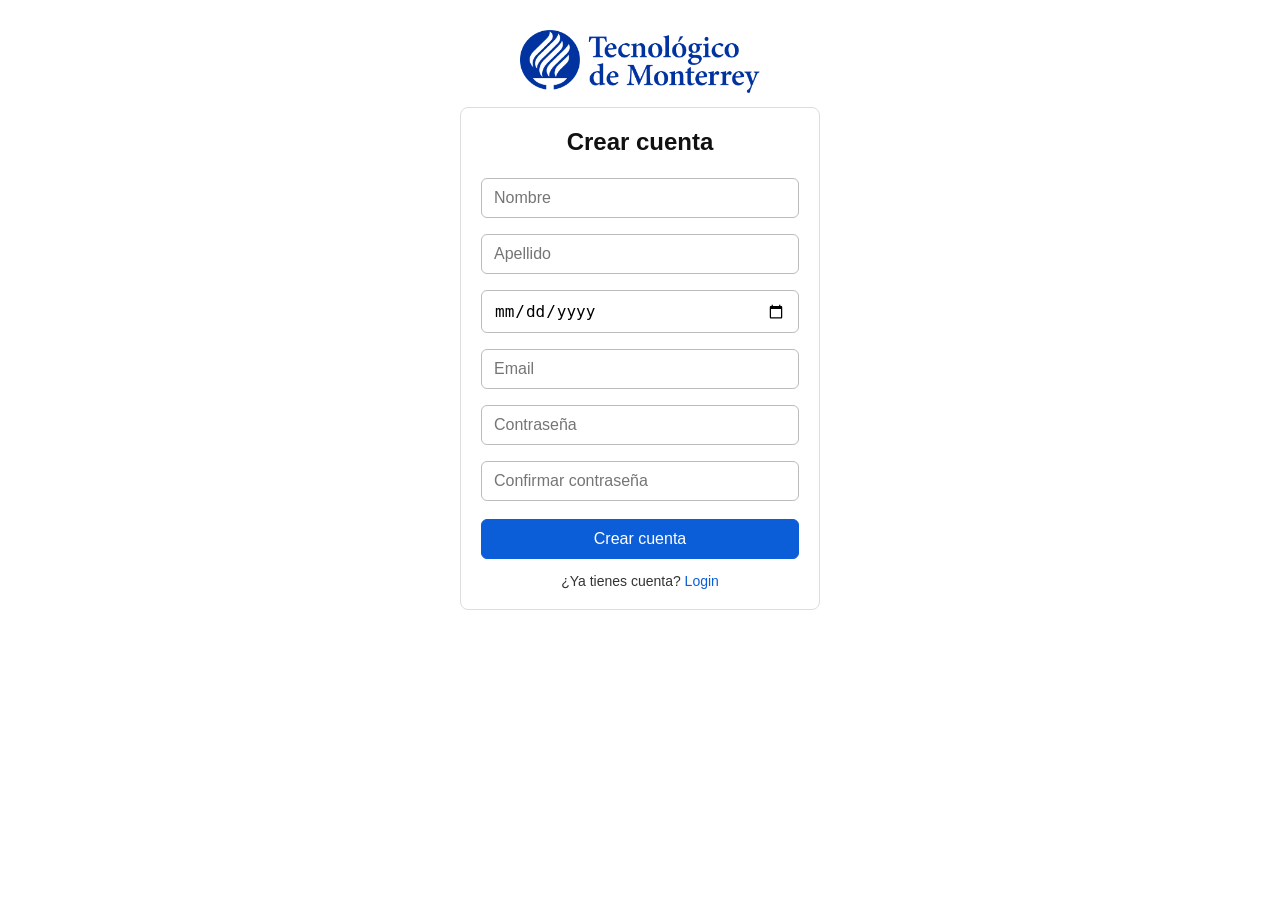
<file: Desktop/clase01/index.html>
<!DOCTYPE html>
<html lang="es">
  <head>
    <meta charset="UTF-8" />
    <meta name="viewport" content="width=device-width, initial-scale=1.0" />
    <title>Crear cuenta</title>
    <link rel="stylesheet" href="style.css" />
  </head>
  <body>
    <img id="logo" src="assets/tec-logo.png" alt="Tecnológico de Monterrey" />

    <div class="card">
      <h1>Crear cuenta</h1>

      <input type="text" id="firstName" placeholder="Nombre" />
      <br />
      <input type="text" id="lastName" placeholder="Apellido" />
      <br />
      <input type="date" id="dob" />
      <br />
      <input type="text" id="regEmail" placeholder="Email" />
      <br />
      <input type="password" id="regPassword" placeholder="Contraseña" />
      <br />
      <input
        type="password"
        id="regPassword2"
        placeholder="Confirmar contraseña"
      />
      <br />

      <button id="registerButton">Crear cuenta</button>

      <p class="helper">
        ¿Ya tienes cuenta? <a class="link" href="file.html">Login</a>
      </p>
    </div>


    <script src="script.js"></script>
  </body>
</html>
</file>
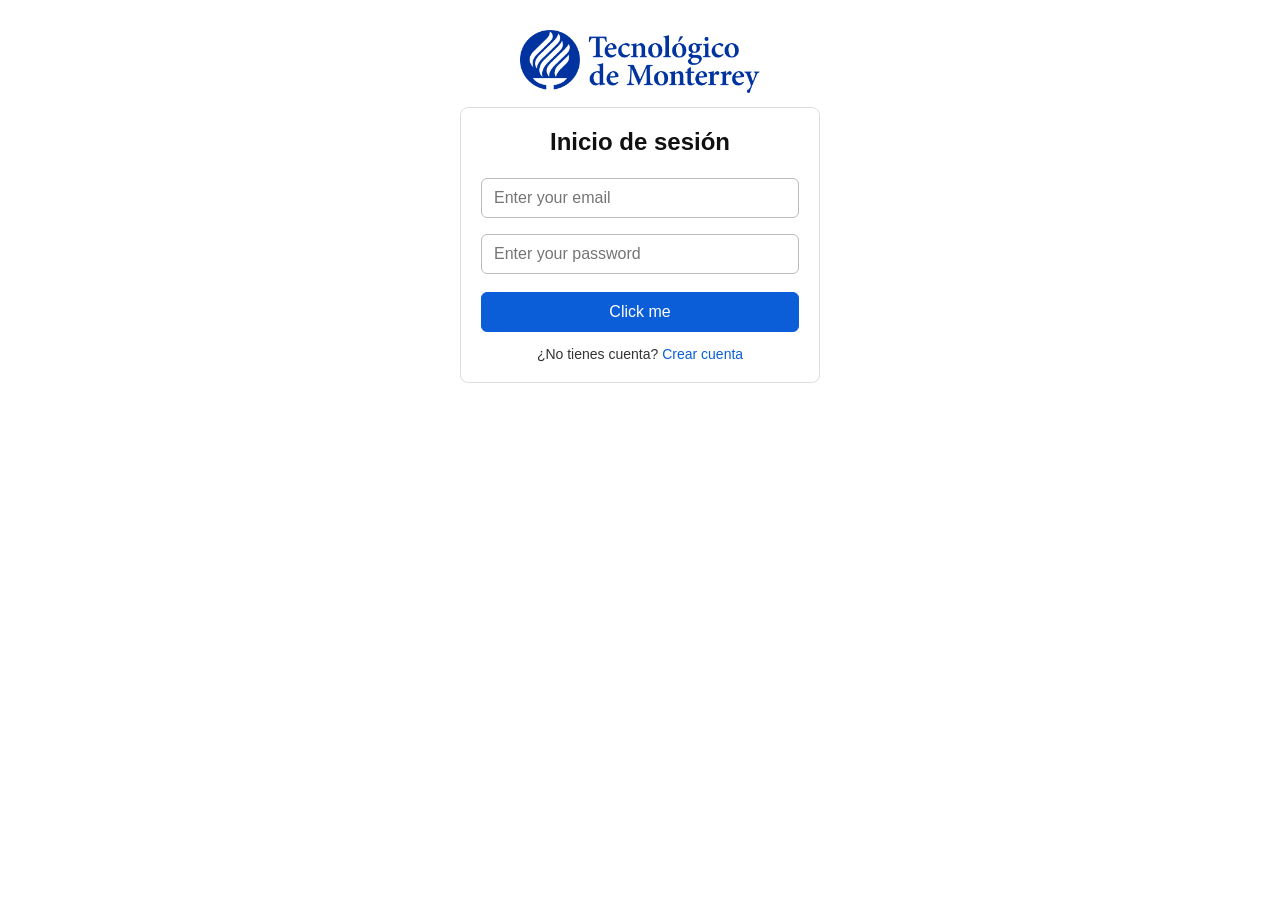
<file: Desktop/clase01/file.html>
<!DOCTYPE html>
<html lang="en">
<head>
    <meta charset="UTF-8">
    <meta name="viewport" content="width=device-width, initial-scale=1.0">
    <title>Inicio de sesión</title>
    <link rel="stylesheet" href="style.css">
</head>
<body>
    <img id="logo" src="assets/tec-logo.png" alt="Tecnológico de Monterrey">
    <div class="card">
        <h1>Inicio de sesión</h1>
        <input type="text" id="input" placeholder="Enter your email">
        <br>
        <input type="password" id="password" placeholder="Enter your password">
        <br>
        <button id="button">Click me</button>
        <p class="helper">
            ¿No tienes cuenta? <a class="link" href="index.html">Crear cuenta</a>
        </p>
    </div>

    <script src="script.js"></script>
</body>
</html>
</file>
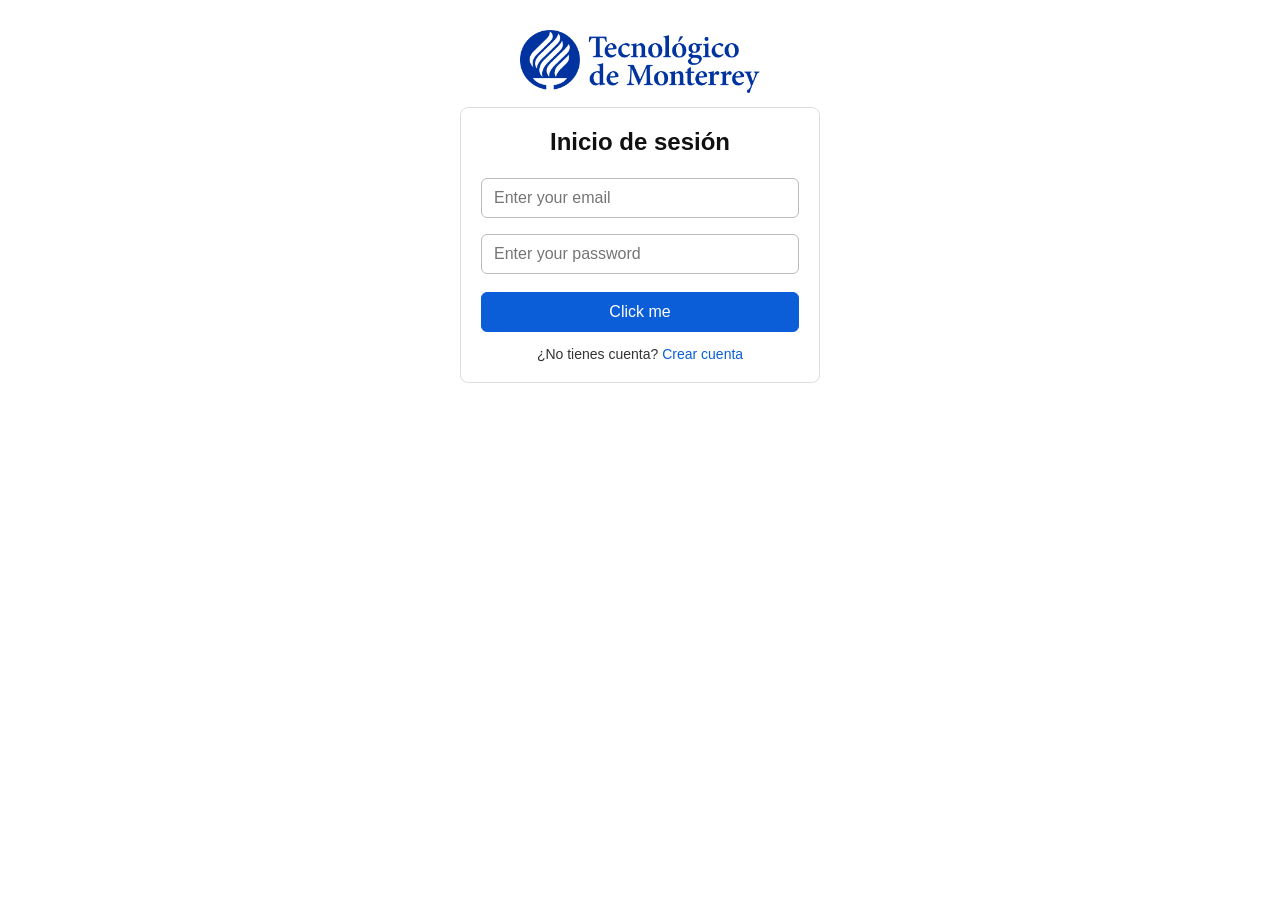
<file: Desktop/clase01/galeria.html>
<!DOCTYPE html>
<html lang="es">
  <head>
    <meta charset="UTF-8" />
    <meta name="viewport" content="width=device-width, initial-scale=1.0" />
    <title>Galería</title>
    <link rel="stylesheet" href="style.css" />
  </head>
  <body class="gallery-page">
    <div id="siteTop"></div>

    <header class="site-header">
      <a class="brand" href="galeria.html">
        <img
          class="brand-logo"
          src="assets/tec-logo.png"
          alt="Tecnológico de Monterrey"
        />
      </a>

      <nav class="nav">
        <a href="galeria.html">Inicio</a>
        <a href="seccion1.html">Sección 1</a>
        <a href="seccion2.html">Sección 2</a>
        <a href="seccion3.html">Sección 3</a>
      </nav>

      <button id="logoutButton" class="logout-btn" type="button">
        Cerrar sesión
      </button>
    </header>

    <div class="gallery">
      <div class="gallery-item">
        <img class="gallery-img" src="assets/campus-1.png" alt="Campus 1" />
      </div>
      <div class="gallery-item">
        <img class="gallery-img" src="assets/campus-2.png" alt="Campus 2" />
      </div>
      <a
        class="gallery-item gallery-link"
        href="prohibido.html"
        aria-label="Ver imagen"
      >
        <img class="gallery-img" src="assets/campus-3.png" alt="Campus 3" />
      </a>
    </div>

    <p class="about-tec">
      El Tecnológico de Monterrey es una universidad reconocida en México por su
      enfoque en la innovación, el emprendimiento y la formación integral. A
      través de sus campus y su comunidad, impulsa proyectos académicos y
      tecnológicos que conectan el aprendizaje con retos reales.
    </p>

    <footer class="site-footer">
      <div>Victor Daniel Valero Molar — Matrícula: A01383804</div>
      <div>Universidad: Tecnológico de Monterrey (ITESM)</div>
      <div>
        Tel: <a href="tel:8113829358">8113829358</a> — Contacto:
        <a href="mailto:victordvm2003@gmail.com">victordvm2003@gmail.com</a>
      </div>
    </footer>

    <script src="script.js"></script>
  </body>
</html>
</file>
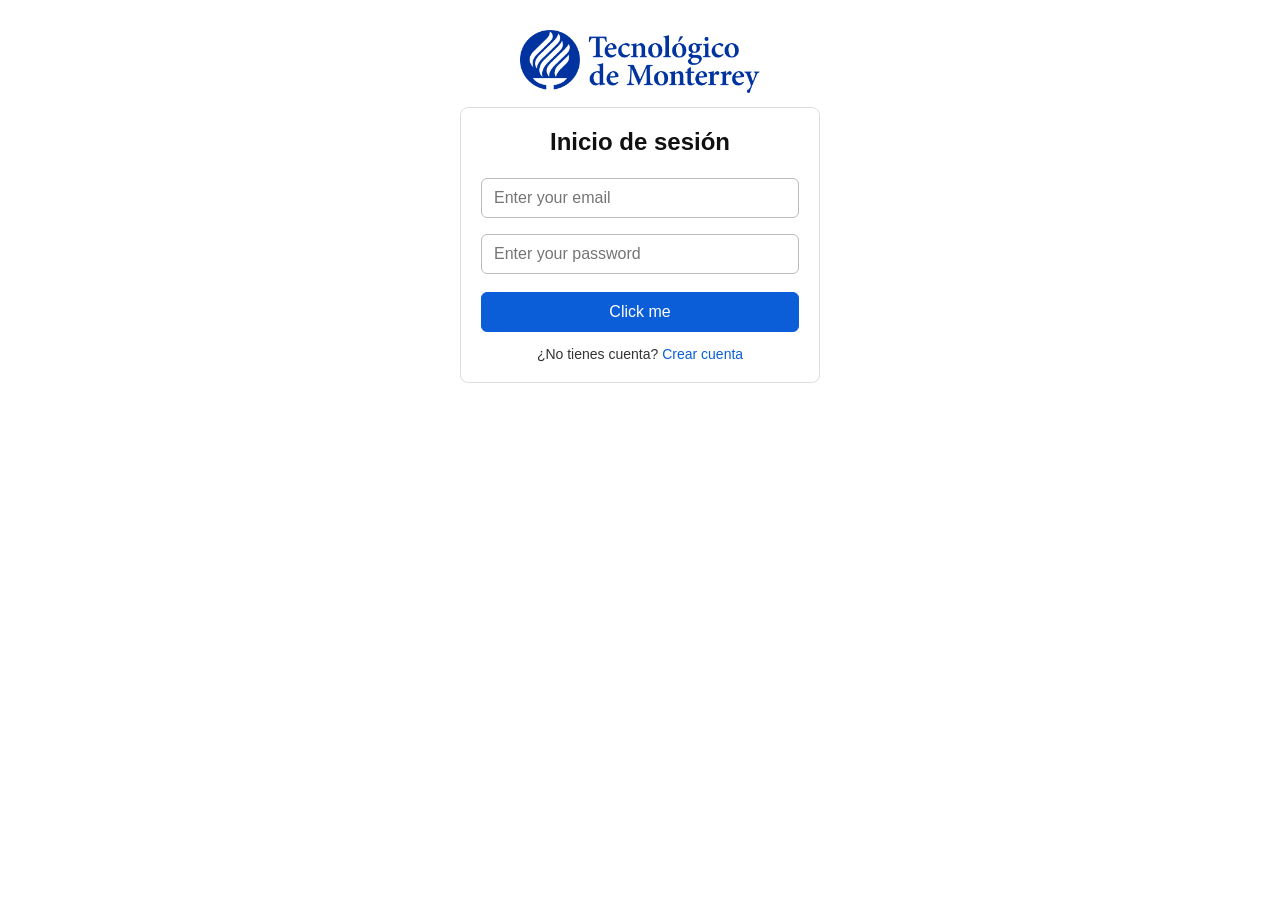
<file: Desktop/clase01/prohibido.html>
<!DOCTYPE html>
<html lang="es">
  <head>
    <meta charset="UTF-8" />
    <meta name="viewport" content="width=device-width, initial-scale=1.0" />
    <title>Imagen</title>
    <link rel="stylesheet" href="style.css" />
  </head>
  <body>
    <header class="site-header">
      <a class="brand" href="galeria.html">
        <img
          class="brand-logo"
          src="assets/tec-logo.png"
          alt="Tecnológico de Monterrey"
        />
      </a>

      <nav class="nav">
        <a href="galeria.html">Inicio</a>
        <a href="seccion1.html">Sección 1</a>
        <a href="seccion2.html">Sección 2</a>
        <a href="seccion3.html">Sección 3</a>
      </nav>

      <button id="logoutButton" class="logout-btn" type="button">
        Cerrar sesión
      </button>
    </header>

    <main aria-label="Imagen">
      <h1 class="sr-only">Imagen</h1>
      <img class="prohibited-img" src="assets/prohibido.png" alt="Imagen" />
    </main>

    <footer class="site-footer">
      <div>Victor Daniel Valero Molar — Matrícula: A01383804</div>
      <div>Universidad: Tecnológico de Monterrey (ITESM)</div>
      <div>
        Tel: <a href="tel:8113829358">8113829358</a> — Contacto:
        <a href="mailto:victordvm2003@gmail.com">victordvm2003@gmail.com</a>
      </div>
    </footer>

    <script src="script.js"></script>
  </body>
</html>
</file>
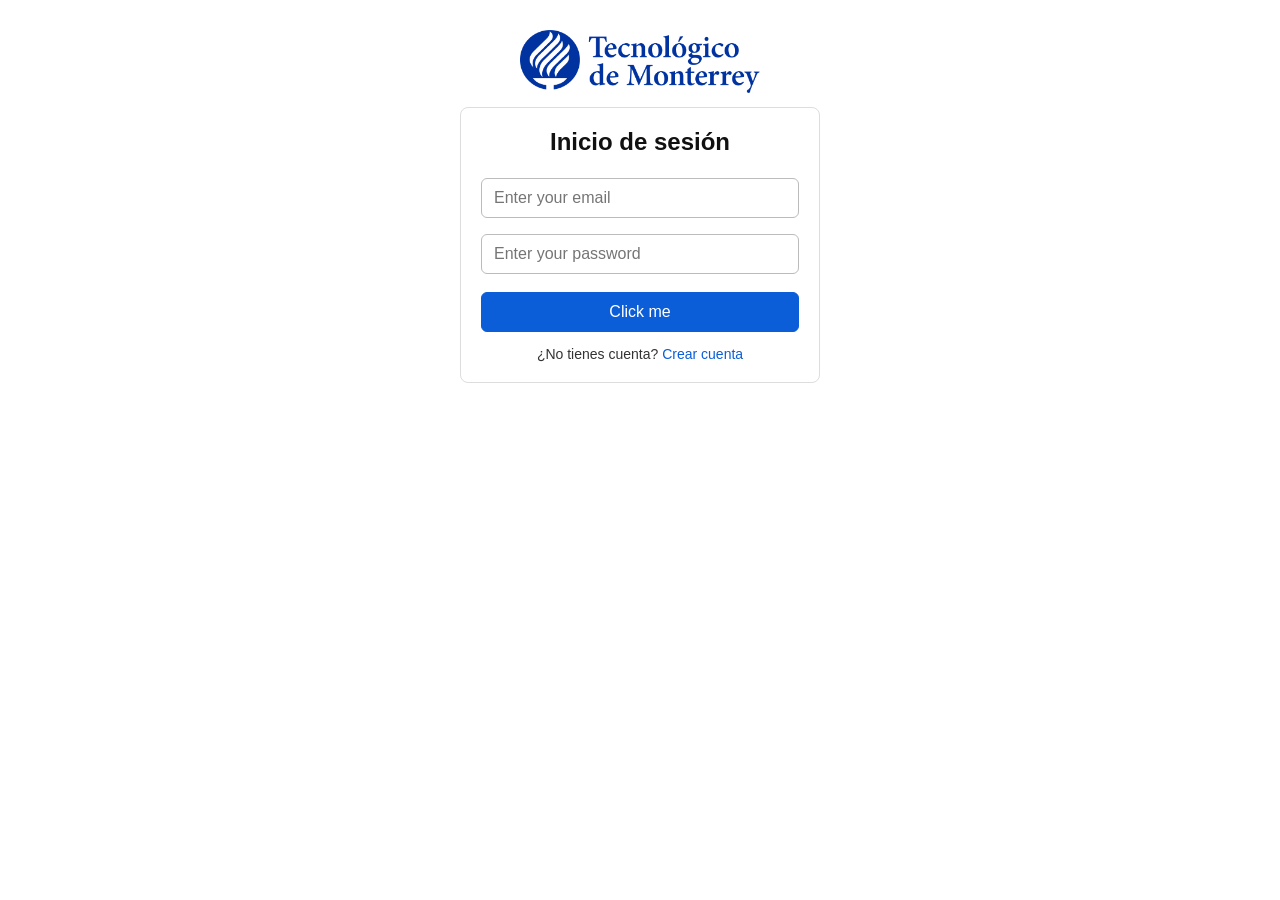
<file: Desktop/clase01/seccion1.html>
<!DOCTYPE html>
<html lang="es">
  <head>
    <meta charset="UTF-8" />
    <meta name="viewport" content="width=device-width, initial-scale=1.0" />
    <title>Sección 1</title>
    <link rel="stylesheet" href="style.css" />
  </head>
  <body>
    <header class="site-header">
      <a class="brand" href="galeria.html">
        <img
          class="brand-logo"
          src="assets/tec-logo.png"
          alt="Tecnológico de Monterrey"
        />
      </a>

      <nav class="nav">
        <a href="galeria.html">Inicio</a>
        <a href="seccion1.html" aria-current="page">Sección 1</a>
        <a href="seccion2.html">Sección 2</a>
        <a href="seccion3.html">Sección 3</a>
      </nav>

      <button id="logoutButton" class="logout-btn" type="button">
        Cerrar sesión
      </button>
    </header>

    <main aria-label="Sección 1">
      <h1 class="sr-only">Sección 1</h1>
    </main>

    <footer class="site-footer">
      <div>Victor Daniel Valero Molar — Matrícula: A01383804</div>
      <div>Universidad: Tecnológico de Monterrey (ITESM)</div>
      <div>
        Tel: <a href="tel:8113829358">8113829358</a> — Contacto:
        <a href="mailto:victordvm2003@gmail.com">victordvm2003@gmail.com</a>
      </div>
    </footer>

    <script src="script.js"></script>
  </body>
</html>
</file>
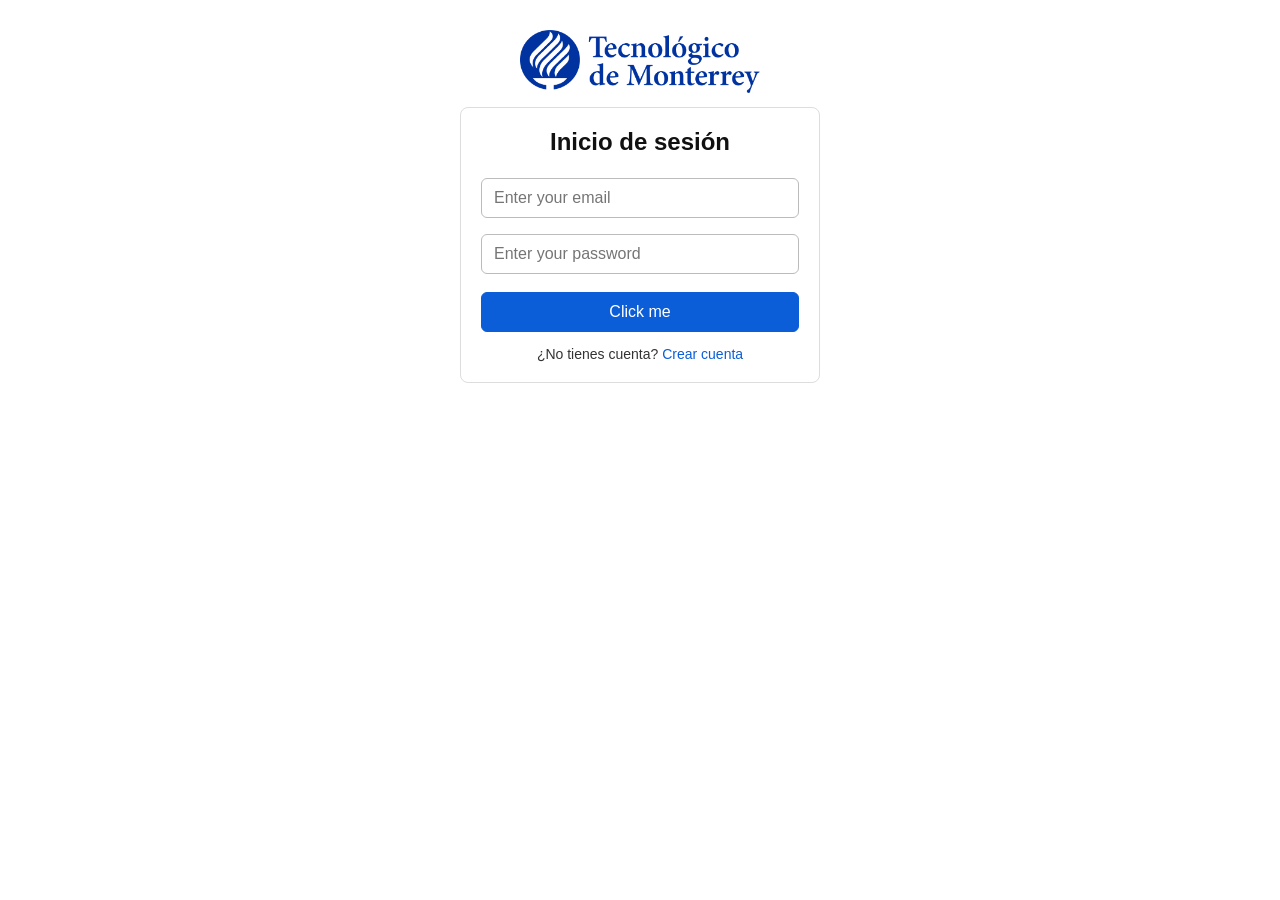
<file: Desktop/clase01/seccion2.html>
<!DOCTYPE html>
<html lang="es">
  <head>
    <meta charset="UTF-8" />
    <meta name="viewport" content="width=device-width, initial-scale=1.0" />
    <title>Sección 2</title>
    <link rel="stylesheet" href="style.css" />
  </head>
  <body>
    <header class="site-header">
      <a class="brand" href="galeria.html">
        <img
          class="brand-logo"
          src="assets/tec-logo.png"
          alt="Tecnológico de Monterrey"
        />
      </a>

      <nav class="nav">
        <a href="galeria.html">Inicio</a>
        <a href="seccion1.html">Sección 1</a>
        <a href="seccion2.html" aria-current="page">Sección 2</a>
        <a href="seccion3.html">Sección 3</a>
      </nav>

      <button id="logoutButton" class="logout-btn" type="button">
        Cerrar sesión
      </button>
    </header>

    <main aria-label="Sección 2">
      <h1 class="sr-only">Sección 2</h1>
    </main>

    <footer class="site-footer">
      <div>Victor Daniel Valero Molar — Matrícula: A01383804</div>
      <div>Universidad: Tecnológico de Monterrey (ITESM)</div>
      <div>
        Tel: <a href="tel:8113829358">8113829358</a> — Contacto:
        <a href="mailto:victordvm2003@gmail.com">victordvm2003@gmail.com</a>
      </div>
    </footer>

    <script src="script.js"></script>
  </body>
</html>
</file>
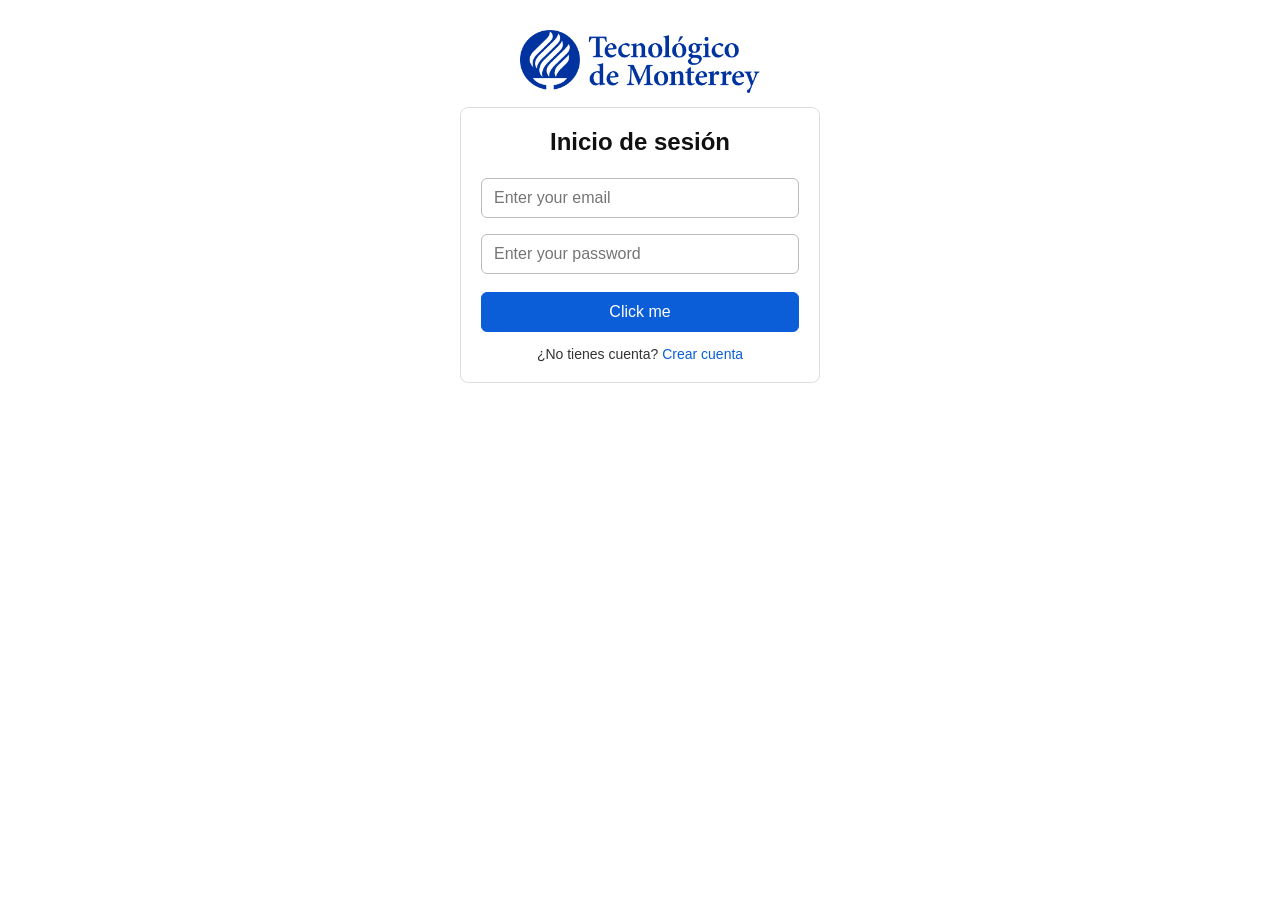
<file: Desktop/clase01/seccion3.html>
<!DOCTYPE html>
<html lang="es">
  <head>
    <meta charset="UTF-8" />
    <meta name="viewport" content="width=device-width, initial-scale=1.0" />
    <title>Sección 3</title>
    <link rel="stylesheet" href="style.css" />
  </head>
  <body>
    <header class="site-header">
      <a class="brand" href="galeria.html">
        <img
          class="brand-logo"
          src="assets/tec-logo.png"
          alt="Tecnológico de Monterrey"
        />
      </a>

      <nav class="nav">
        <a href="galeria.html">Inicio</a>
        <a href="seccion1.html">Sección 1</a>
        <a href="seccion2.html">Sección 2</a>
        <a href="seccion3.html" aria-current="page">Sección 3</a>
      </nav>

      <button id="logoutButton" class="logout-btn" type="button">
        Cerrar sesión
      </button>
    </header>

    <main aria-label="Sección 3">
      <h1 class="sr-only">Sección 3</h1>
    </main>

    <footer class="site-footer">
      <div>Victor Daniel Valero Molar — Matrícula: A01383804</div>
      <div>Universidad: Tecnológico de Monterrey (ITESM)</div>
      <div>
        Tel: <a href="tel:8113829358">8113829358</a> — Contacto:
        <a href="mailto:victordvm2003@gmail.com">victordvm2003@gmail.com</a>
      </div>
    </footer>

    <script src="script.js"></script>
  </body>
</html>
</file>
<file: Desktop/clase01/style.css>
* {
  box-sizing: border-box;
}

body {
  margin: 0;
  padding: 30px 16px;
  background: #fff;
  color: #111;
  font-family: Arial, Helvetica, sans-serif;
  text-align: center;
}

.site-footer {
  width: 960px;
  max-width: 100%;
  margin: 28px auto 0;
  padding: 12px;
  border-top: 1px solid #ddd;
  color: #333;
  font-size: 13px;
  line-height: 1.35;
}

.site-footer a {
  color: #0b5ed7;
  text-decoration: none;
}

.site-footer a:hover {
  text-decoration: underline;
}

.sr-only {
  position: absolute;
  width: 1px;
  height: 1px;
  padding: 0;
  margin: -1px;
  overflow: hidden;
  clip: rect(0, 0, 0, 0);
  white-space: nowrap;
  border: 0;
}

#siteTop {
  position: absolute;
  top: 0;
}

#logo {
  width: 240px;
  max-width: 80%;
  height: auto;
  display: block;
  margin: 0 auto 14px;
}

.site-header {
  width: 960px;
  max-width: 100%;
  margin: 0 auto 18px;
  padding: 10px 12px;
  border: 1px solid #ddd;
  border-radius: 8px;
  background: #fff;

  display: flex;
  align-items: center;
  justify-content: space-between;
  gap: 12px;
}

.site-header .brand {
  display: block;
  text-decoration: none;
}

.site-header .brand-logo {
  width: 180px;
  max-width: 40vw;
  height: auto;
  display: block;
}

.site-header .nav {
  display: flex;
  flex-wrap: wrap;
  gap: 8px;
  justify-content: center;
}

.site-header .nav a {
  display: inline-block;
  padding: 8px 10px;
  border: 1px solid #ddd;
  border-radius: 6px;
  color: #111;
  text-decoration: none;
  font-size: 14px;
}

.site-header .nav a:hover {
  border-color: #0b5ed7;
  color: #0b5ed7;
}

.site-header .logout-btn {
  width: auto;
  margin: 0;
  padding: 8px 10px;
  font-size: 14px;
  border-radius: 6px;
}

@media (max-width: 720px) {
  .site-header {
    flex-direction: column;
    align-items: center;
  }
}

.gallery {
  width: 960px;
  max-width: 100%;
  margin: 20px auto 0;
  display: flex;
  justify-content: center;
  align-items: center;
  gap: 16px;
  flex-wrap: nowrap;
  overflow-x: auto;
  padding: 0 4px 6px;
}

.gallery-item {
  display: block;
  flex: 0 0 260px; /* keep the previous width */
  min-width: 260px;
  border-radius: 8px;
}

.gallery-link {
  text-decoration: none;
}

.gallery-link:focus-visible {
  outline: 2px solid #0b5ed7;
  outline-offset: 2px;
}

.prohibited-img {
  width: 960px;
  max-width: 100%;
  height: auto;
  border: 1px solid #ddd;
  border-radius: 8px;
  background: #fff;
}

.about-tec {
  width: 960px;
  max-width: 100%;
  margin: 16px auto 0;
  padding: 0 4px;
  line-height: 1.4;
  color: #333;
}

.gallery-img {
  width: 100%;
  height: 170px;
  object-fit: cover;
  border: 1px solid #ddd;
  border-radius: 8px;
  background: #fff;
}

@media (max-width: 860px) {
  /* On small screens keep one row; allow horizontal scrolling */
  .gallery {
    justify-content: flex-start;
  }
}

.card {
  width: 360px;
  max-width: 100%;
  margin: 0 auto;
  padding: 20px;
  background: #fff;
  border: 1px solid #ddd;
  border-radius: 8px;
}

h1 {
  margin: 0 0 14px;
  font-size: 24px;
}

br {
  display: none;
}

.helper {
  margin: 14px 0 0;
  font-size: 14px;
  color: #333;
}

.link {
  color: #0b5ed7;
  text-decoration: none;
}

.link:hover {
  text-decoration: underline;
}

/* Form controls inside the card */
.card input,
.card button {
  width: 100%;
  font-size: 16px;
  border-radius: 6px;
}

input {
  padding: 10px 12px;
  margin: 8px 0;
  border: 1px solid #bbb;
  outline: none;
}

input:focus {
  border-color: #0b5ed7;
}

button {
  padding: 10px 12px;
  margin-top: 10px;
  border: 1px solid #0b5ed7;
  background: #0b5ed7;
  color: #fff;
  cursor: pointer;
}

button:hover {
  background: #0a58ca;
  border-color: #0a58ca;
}

.field-error {
  margin: 0 0 6px;
  font-size: 13px;
  color: #d00;
  text-align: left;
}

input.has-error {
  border-color: #d00;
}
</file>
